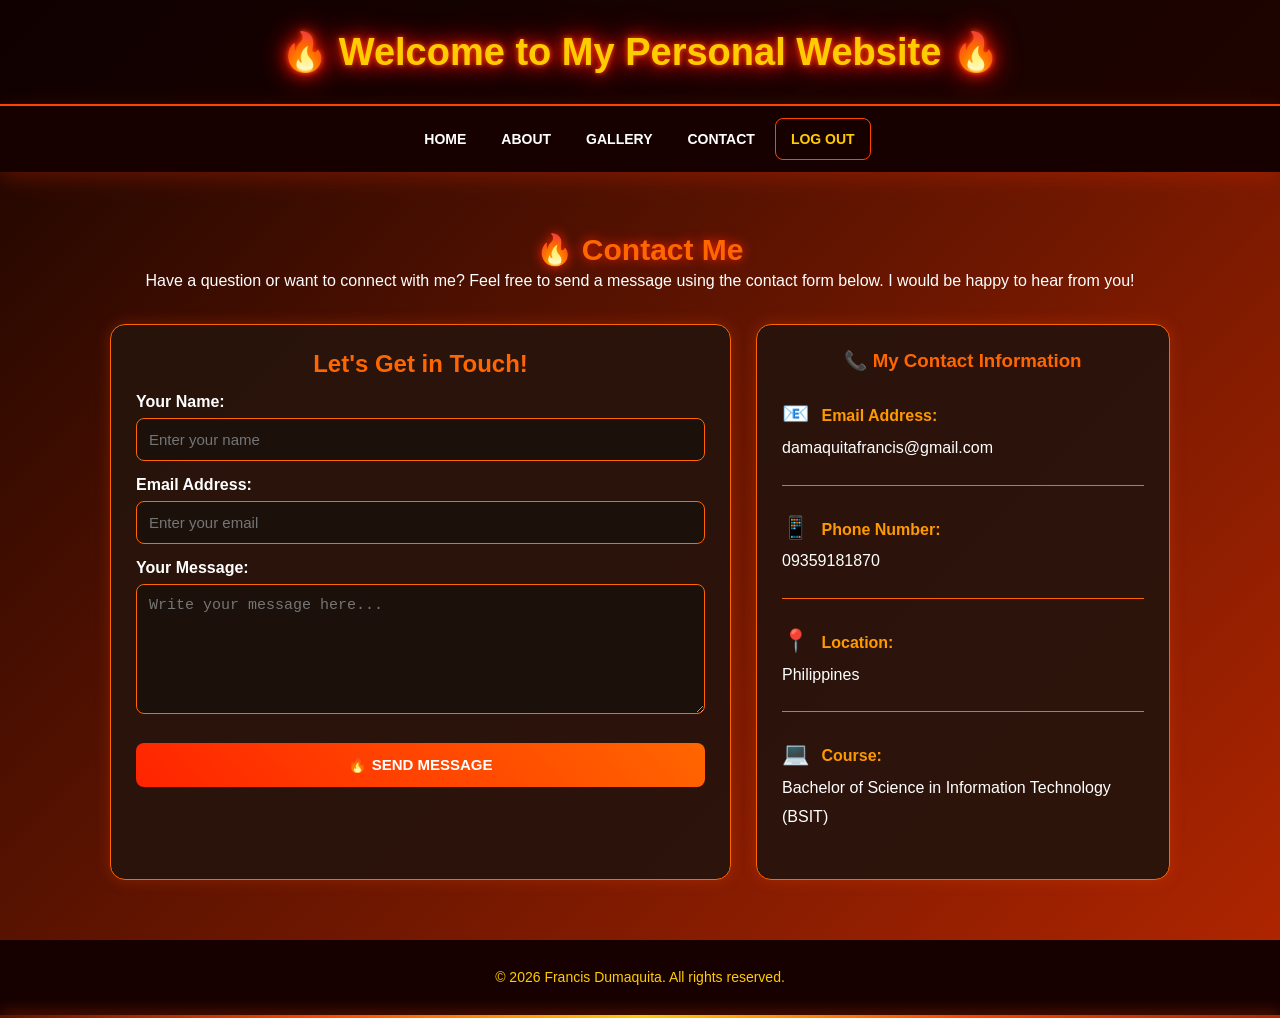
<file: contact.html>
<!DOCTYPE html>
<html lang="en">
<head>
    <meta charset="UTF-8">
    <meta name="viewport" content="width=device-width, initial-scale=1.0">

    <title>Contact Me | Francis Dumaquita</title>

    <link rel="stylesheet" href="style.css">

    <style>
        #contact-page {
            max-width: 1100px;
            margin: 40px auto;
            padding: 20px;
        }

        .contact-intro {
            text-align: center;
            margin-bottom: 30px;
        }

        .contact-intro h2 {
            color: #ff6600;
            font-size: 30px;
            text-shadow: 0 0 12px #ff2400;
        }

        .contact-intro p {
            line-height: 1.7;
        }

        .contact-content {
            display: grid;
            grid-template-columns: 1.5fr 1fr;
            gap: 25px;
        }

        .contact-form,
        .contact-details {
            background: rgba(40, 20, 12, 0.95);
            border: 1px solid #ff6600;
            border-radius: 15px;
            padding: 25px;
            box-shadow: 0 0 15px rgba(255, 80, 0, 0.25);
            transition: 0.3s;
        }

        .contact-form:hover,
        .contact-details:hover {
            box-shadow: 0 0 22px rgba(255, 102, 0, 0.5);
        }

        .contact-form h2,
        .contact-details h3 {
            color: #ff6600;
            text-align: center;
            margin-top: 0;
        }

        .contact-form label {
            display: block;
            margin: 15px 0 7px;
            font-weight: bold;
        }

        .contact-form input,
        .contact-form textarea {
            width: 100%;
            box-sizing: border-box;
            padding: 12px;
            border: 1px solid #ff6600;
            border-radius: 8px;
            background: #1c100b;
            color: white;
            outline: none;
            font-size: 15px;
        }

        .contact-form input:focus,
        .contact-form textarea:focus {
            border-color: #ffcc00;
            box-shadow: 0 0 10px #ff6600;
        }

        .contact-form textarea {
            min-height: 130px;
            resize: vertical;
        }

        .contact-form button {
            width: 100%;
            margin-top: 20px;
            padding: 13px;
            border: none;
            border-radius: 8px;
            background: linear-gradient(45deg, #ff2400, #ff6600);
            color: white;
            font-size: 15px;
            font-weight: bold;
            cursor: pointer;
            transition: 0.3s;
        }

        .contact-form button:hover {
            background: linear-gradient(45deg, #ff6600, #ffcc00);
            box-shadow: 0 0 15px #ff6600;
            transform: translateY(-3px);
        }

        .error {
            display: block;
            color: #ff7777;
            font-size: 13px;
            margin-top: 5px;
        }

        .contact-details p {
            line-height: 1.8;
            margin: 22px 0;
            overflow-wrap: anywhere;
        }

        .contact-details strong {
            color: #ff9900;
        }

        .contact-details hr {
            border: none;
            border-top: 1px solid #ff6600;
            margin: 15px 0;
        }

        .contact-icon {
            font-size: 22px;
            margin-right: 8px;
        }

        .success-message {
            display: none;
            background: #183d20;
            color: #a5ffb0;
            border: 1px solid #48c774;
            border-radius: 8px;
            padding: 12px;
            margin-top: 15px;
            text-align: center;
        }

        @media (max-width: 700px) {
            #contact-page {
                padding: 15px;
            }

            .contact-content {
                grid-template-columns: 1fr;
            }

            .contact-intro h2 {
                font-size: 25px;
            }

            .contact-form,
            .contact-details {
                padding: 18px;
            }
        }
    </style>
</head>

<body>

<header>
    <h1>🔥 Welcome to My Personal Website 🔥</h1>
</header>

<nav>
    <ul>
        <li><a href="index.html">HOME</a></li>

        <li class="dropdown">
            <a href="#" class="dropbtn">ABOUT</a>
            <div class="dropdown-content">
                <a href="skills.html">Skills I'm Developing</a>
                <a href="goals.html">My Goals as a Student</a>
                <a href="funfacts.html">Fun Facts About Me</a>
            </div>
        </li>

        <li><a href="gallery.html">GALLERY</a></li>
        <li><a href="contact.html">CONTACT</a></li>

        <li>
            <a href="javascript:void(0);" class="logout-button"
               onclick="confirmLogout()">LOG OUT</a>
        </li>
    </ul>
</nav>

<main id="contact-page">

    <div class="contact-intro">
        <h2>🔥 Contact Me</h2>

        <p>
            Have a question or want to connect with me?
            Feel free to send a message using the contact form below.
            I would be happy to hear from you!
        </p>
    </div>

    <div class="contact-content">

        <!-- CONTACT FORM -->
        <form id="contactForm" class="contact-form">

            <h2>Let's Get in Touch!</h2>

            <label for="name">Your Name:</label>
            <input
                type="text"
                id="name"
                name="name"
                placeholder="Enter your name"
            >
            <span class="error" id="nameError"></span>

            <label for="email">Email Address:</label>
            <input
                type="email"
                id="email"
                name="email"
                placeholder="Enter your email"
            >
            <span class="error" id="emailError"></span>

            <label for="message">Your Message:</label>
            <textarea
                id="message"
                name="message"
                placeholder="Write your message here..."
            ></textarea>
            <span class="error" id="messageError"></span>

            <button type="submit">🔥 SEND MESSAGE</button>

            <div id="successMessage" class="success-message">
                Your message was submitted successfully!
            </div>

        </form>

        <!-- CONTACT DETAILS -->
        <div class="contact-details">

            <h3>📞 My Contact Information</h3>

            <p>
                <span class="contact-icon">📧</span>
                <strong>Email Address:</strong><br>
                damaquitafrancis@gmail.com
            </p>

            <hr>

            <p>
                <span class="contact-icon">📱</span>
                <strong>Phone Number:</strong><br>
                09359181870
            </p>

            <hr>

            <p>
                <span class="contact-icon">📍</span>
                <strong>Location:</strong><br>
                Philippines
            </p>

            <hr>

            <p>
                <span class="contact-icon">💻</span>
                <strong>Course:</strong><br>
                Bachelor of Science in Information Technology (BSIT)
            </p>

        </div>

    </div>

</main>

<footer>
    <p>&copy; 2026 Francis Dumaquita. All rights reserved.</p>
</footer>

<div class="footer-divider"></div>

<script>
    // CONTACT FORM VALIDATION
    const form = document.getElementById("contactForm");

    form.addEventListener("submit", function(event) {
        event.preventDefault();

        const name = document.getElementById("name").value.trim();
        const email = document.getElementById("email").value.trim();
        const message = document.getElementById("message").value.trim();

        const nameError = document.getElementById("nameError");
        const emailError = document.getElementById("emailError");
        const messageError = document.getElementById("messageError");
        const successMessage = document.getElementById("successMessage");

        // Clear previous messages
        nameError.textContent = "";
        emailError.textContent = "";
        messageError.textContent = "";
        successMessage.style.display = "none";

        let isValid = true;

        // Validate name
        if (name === "") {
            nameError.textContent = "Please enter your name.";
            isValid = false;
        }

        // Validate email
        const emailPattern = /^[^\s@]+@[^\s@]+\.[^\s@]+$/;

        if (email === "") {
            emailError.textContent = "Please enter your email.";
            isValid = false;
        } else if (!emailPattern.test(email)) {
            emailError.textContent = "Please enter a valid email address.";
            isValid = false;
        }

        // Validate message
        if (message === "") {
            messageError.textContent = "Please enter your message.";
            isValid = false;
        }

        // Show success message
        if (isValid) {
            successMessage.style.display = "block";
            form.reset();
        }
    });

    // LOGOUT FUNCTION
    function confirmLogout() {
        const answer = confirm("Are you sure you want to log out?");

        if (answer) {
            localStorage.removeItem("isLoggedIn");
            window.location.href = "login.html";
        }
    }
</script>

</body>
</html>
</file>
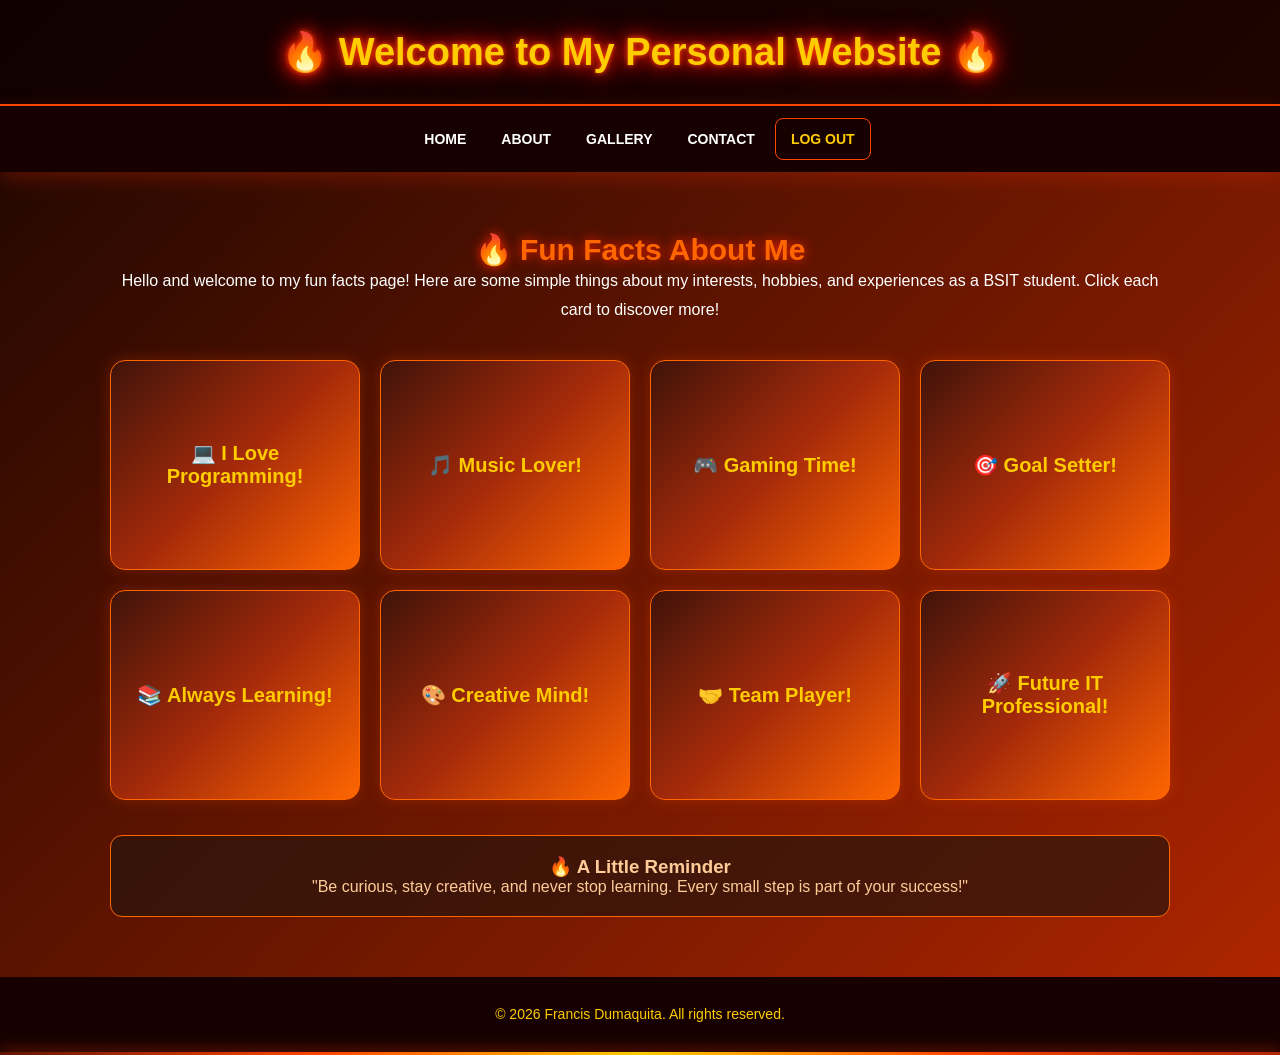
<file: funfacts.html>
<!DOCTYPE html>
<html lang="en">
<head>
    <meta charset="UTF-8">
    <meta name="viewport" content="width=device-width, initial-scale=1.0">
    <title>Fun Facts About Me</title>
    <link rel="stylesheet" href="style.css">

    <style>
        #funfacts-page {
            max-width: 1100px;
            margin: 40px auto;
            padding: 20px;
        }

        .funfacts-intro {
            text-align: center;
            margin-bottom: 35px;
        }

        .funfacts-intro h2 {
            color: #ff6600;
            font-size: 30px;
            text-shadow: 0 0 12px #ff2400;
        }

        .funfacts-intro p {
            line-height: 1.8;
        }

        .funfact-container {
            display: grid;
            grid-template-columns: repeat(4, 1fr);
            gap: 20px;
        }

        .funfact-card {
            height: 210px;
            perspective: 1000px;
            cursor: pointer;
        }

        .funfact-inner {
            position: relative;
            width: 100%;
            height: 100%;
            transition: transform 0.7s;
            transform-style: preserve-3d;
        }

        .funfact-card:hover .funfact-inner,
        .funfact-card.flipped .funfact-inner {
            transform: rotateY(180deg);
        }

        .funfact-front,
        .funfact-back {
            position: absolute;
            width: 100%;
            height: 100%;
            box-sizing: border-box;
            display: flex;
            align-items: center;
            justify-content: center;
            padding: 18px;
            border: 1px solid #ff6600;
            border-radius: 15px;
            text-align: center;
            backface-visibility: hidden;
            -webkit-backface-visibility: hidden;
            box-shadow: 0 0 15px rgba(255, 80, 0, 0.25);
        }

        .funfact-front {
            background: linear-gradient(135deg, #401309, #a52a0a, #ff6600);
            color: white;
            font-size: 20px;
            font-weight: bold;
        }

        .funfact-back {
            background: #24130e;
            color: #ffcc99;
            transform: rotateY(180deg);
            font-size: 15px;
            line-height: 1.6;
        }

        .funfact-card:hover .funfact-front,
        .funfact-card.flipped .funfact-front {
            box-shadow: 0 0 20px #ff6600;
        }

        .funfact-note {
            text-align: center;
            margin-top: 35px;
            padding: 20px;
            border: 1px solid #ff6600;
            border-radius: 12px;
            background: rgba(40, 20, 12, 0.7);
            color: #ffcc99;
        }

        @media (max-width: 850px) {
            .funfact-container {
                grid-template-columns: repeat(2, 1fr);
            }
        }

        @media (max-width: 500px) {
            #funfacts-page {
                padding: 15px;
            }

            .funfacts-intro h2 {
                font-size: 24px;
            }

            .funfact-container {
                grid-template-columns: 1fr;
            }

            .funfact-card {
                height: 180px;
            }
        }
    </style>
</head>

<body>

<header>
    <h1>🔥 Welcome to My Personal Website 🔥</h1>
</header>

<nav>
    <ul>
        <li><a href="index.html">HOME</a></li>

        <li class="dropdown">
            <a href="#" class="dropbtn">ABOUT</a>
            <div class="dropdown-content">
                <a href="skills.html">Skills I'm Developing</a>
                <a href="goals.html">My Goals as a Student</a>
                <a href="funfacts.html">Fun Facts About Me</a>
            </div>
        </li>

        <li><a href="gallery.html">GALLERY</a></li>
        <li><a href="contact.html">CONTACT</a></li>

        <li>
            <a href="javascript:void(0);" class="logout-button"
               onclick="confirmLogout()">LOG OUT</a>
        </li>
    </ul>
</nav>

<main id="funfacts-page">

    <div class="funfacts-intro">
        <h2>🔥 Fun Facts About Me</h2>

        <p>
            Hello and welcome to my fun facts page!
            Here are some simple things about my interests,
            hobbies, and experiences as a BSIT student.
            Click each card to discover more!
        </p>
    </div>

    <div class="funfact-container">

        <!-- FACT 1 -->
        <div class="funfact-card" onclick="flipCard(this)">
            <div class="funfact-inner">
                <div class="funfact-front">
                    <p>💻 I Love Programming!</p>
                </div>
                <div class="funfact-back">
                    <p>I enjoy learning how to create websites and simple programs using code.</p>
                </div>
            </div>
        </div>

        <!-- FACT 2 -->
        <div class="funfact-card" onclick="flipCard(this)">
            <div class="funfact-inner">
                <div class="funfact-front">
                    <p>🎵 Music Lover!</p>
                </div>
                <div class="funfact-back">
                    <p>I enjoy listening to music during my free time and while studying.</p>
                </div>
            </div>
        </div>

        <!-- FACT 3 -->
        <div class="funfact-card" onclick="flipCard(this)">
            <div class="funfact-inner">
                <div class="funfact-front">
                    <p>🎮 Gaming Time!</p>
                </div>
                <div class="funfact-back">
                    <p>I enjoy playing games for entertainment and relaxation.</p>
                </div>
            </div>
        </div>

        <!-- FACT 4 -->
        <div class="funfact-card" onclick="flipCard(this)">
            <div class="funfact-inner">
                <div class="funfact-front">
                    <p>🎯 Goal Setter!</p>
                </div>
                <div class="funfact-back">
                    <p>I always try to set goals and work hard to achieve my dreams.</p>
                </div>
            </div>
        </div>

        <!-- FACT 5 -->
        <div class="funfact-card" onclick="flipCard(this)">
            <div class="funfact-inner">
                <div class="funfact-front">
                    <p>📚 Always Learning!</p>
                </div>
                <div class="funfact-back">
                    <p>I believe that learning new things can help me improve every day.</p>
                </div>
            </div>
        </div>

        <!-- FACT 6 -->
        <div class="funfact-card" onclick="flipCard(this)">
            <div class="funfact-inner">
                <div class="funfact-front">
                    <p>🎨 Creative Mind!</p>
                </div>
                <div class="funfact-back">
                    <p>I enjoy exploring creative ideas and designing simple website layouts.</p>
                </div>
            </div>
        </div>

        <!-- FACT 7 -->
        <div class="funfact-card" onclick="flipCard(this)">
            <div class="funfact-inner">
                <div class="funfact-front">
                    <p>🤝 Team Player!</p>
                </div>
                <div class="funfact-back">
                    <p>I enjoy working with classmates and sharing ideas during group activities.</p>
                </div>
            </div>
        </div>

        <!-- FACT 8 -->
        <div class="funfact-card" onclick="flipCard(this)">
            <div class="funfact-inner">
                <div class="funfact-front">
                    <p>🚀 Future IT Professional!</p>
                </div>
                <div class="funfact-back">
                    <p>My dream is to become a successful professional in the field of Information Technology.</p>
                </div>
            </div>
        </div>

    </div>

    <div class="funfact-note">
        <h3>🔥 A Little Reminder</h3>
        <p>
            "Be curious, stay creative, and never stop learning.
            Every small step is part of your success!"
        </p>
    </div>

</main>

<footer>
    <p>&copy; 2026 Francis Dumaquita. All rights reserved.</p>
</footer>

<div class="footer-divider"></div>

<script>
    // FLIP FUN FACT CARDS
    function flipCard(card) {
        card.classList.toggle("flipped");
    }

    // LOGOUT FUNCTION
    function confirmLogout() {
        const answer = confirm("Are you sure you want to log out?");

        if (answer) {
            localStorage.removeItem("isLoggedIn");
            window.location.href = "login.html";
        }
    }
</script>

</body>
</html>
</file>
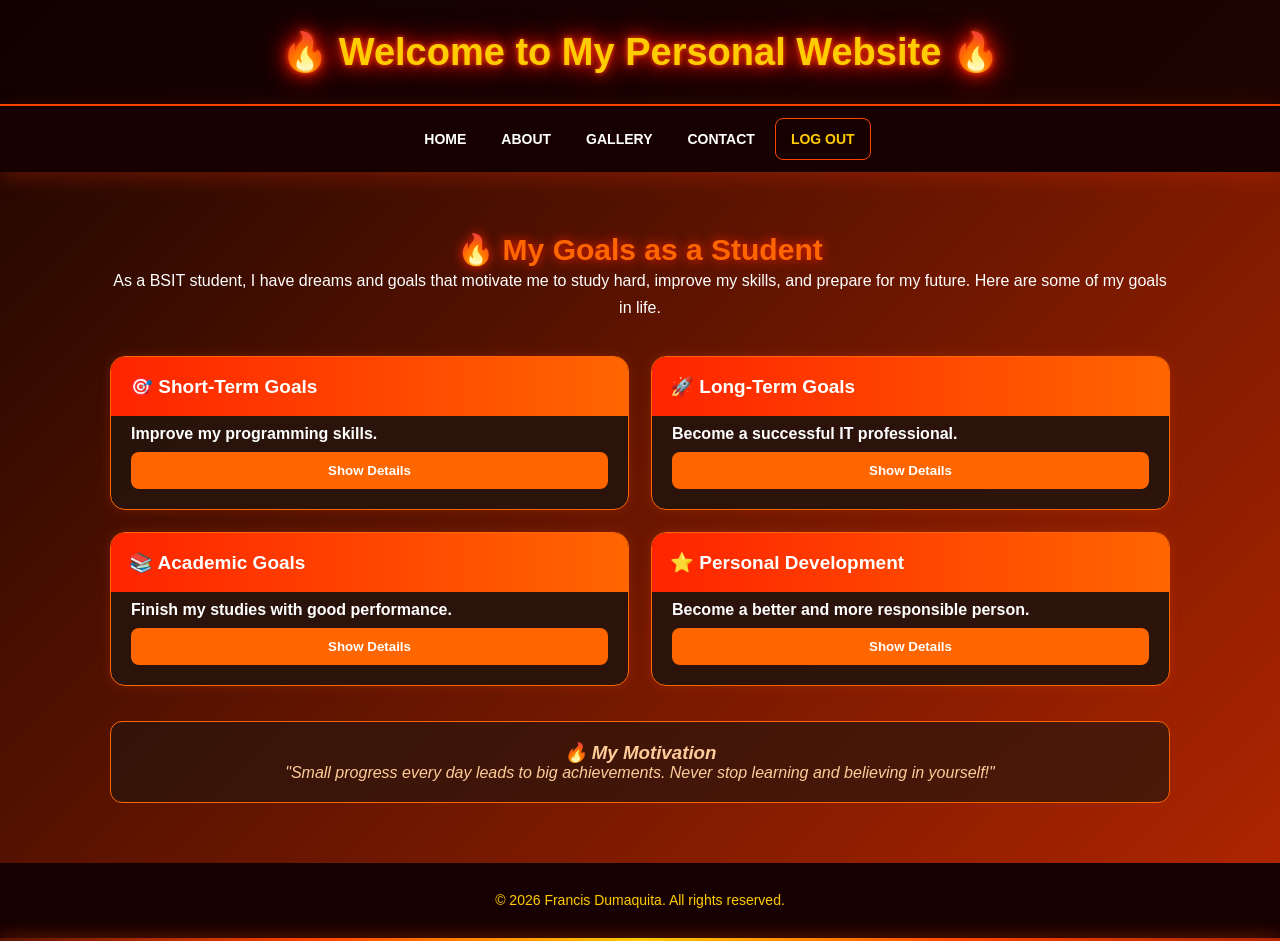
<file: goals.html>
<!DOCTYPE html>
<html lang="en">
<head>
    <meta charset="UTF-8">
    <meta name="viewport" content="width=device-width, initial-scale=1.0">
    <title>My Goals - Fire Theme</title>
    <link rel="stylesheet" href="style.css">

    <style>
        #goals-page {
            max-width: 1100px;
            margin: 40px auto;
            padding: 20px;
        }

        .goals-intro {
            text-align: center;
            margin-bottom: 35px;
        }

        .goals-intro h2 {
            color: #ff6600;
            font-size: 30px;
            text-shadow: 0 0 12px #ff2400;
        }

        .goals-intro p {
            line-height: 1.7;
        }

        .goal-grid {
            display: grid;
            grid-template-columns: repeat(2, 1fr);
            gap: 22px;
        }

        .goal-card {
            background: rgba(40, 20, 12, 0.95);
            border: 1px solid #ff6600;
            border-radius: 15px;
            overflow: hidden;
            box-shadow: 0 0 12px rgba(255, 80, 0, 0.2);
            transition: 0.3s;
        }

        .goal-card:hover {
            transform: translateY(-6px);
            box-shadow: 0 0 22px rgba(255, 102, 0, 0.6);
        }

        .goal-header {
            padding: 18px;
            background: linear-gradient(90deg, #ff2400, #ff6600);
            color: white;
            font-size: 19px;
            font-weight: bold;
        }

        .goal-card > p {
            padding: 5px 20px;
            line-height: 1.6;
        }

        .goal-details {
            display: none;
            padding: 0 20px 20px;
            color: #ffcc99;
            line-height: 1.7;
            animation: fadeIn 0.5s ease;
        }

        .goal-details.active {
            display: block;
        }

        .goal-button {
            display: block;
            width: calc(100% - 40px);
            margin: 0 20px 20px;
            padding: 11px;
            border: none;
            border-radius: 8px;
            background: #ff6600;
            color: white;
            font-weight: bold;
            cursor: pointer;
            transition: 0.3s;
        }

        .goal-button:hover {
            background: #ff2400;
            box-shadow: 0 0 12px #ff6600;
        }

        .goal-quote {
            text-align: center;
            margin-top: 35px;
            padding: 20px;
            border: 1px solid #ff6600;
            border-radius: 12px;
            color: #ffcc99;
            font-style: italic;
            background: rgba(40, 20, 12, 0.7);
        }

        @keyframes fadeIn {
            from {
                opacity: 0;
                transform: translateY(10px);
            }
            to {
                opacity: 1;
                transform: translateY(0);
            }
        }

        @media (max-width: 650px) {
            #goals-page {
                padding: 15px;
            }

            .goal-grid {
                grid-template-columns: 1fr;
            }

            .goals-intro h2 {
                font-size: 24px;
            }
        }
    </style>
</head>

<body>

<header>
    <h1>🔥 Welcome to My Personal Website 🔥</h1>
</header>

<nav>
    <ul>
        <li><a href="index.html">HOME</a></li>

        <li class="dropdown">
            <a href="#" class="dropbtn">ABOUT</a>
            <div class="dropdown-content">
                <a href="skills.html">Skills I'm Developing</a>
                <a href="goals.html">My Goals as a Student</a>
                <a href="funfacts.html">Fun Facts About Me</a>
            </div>
        </li>

        <li><a href="gallery.html">GALLERY</a></li>
        <li><a href="contact.html">CONTACT</a></li>
        <li>
            <a href="javascript:void(0);" class="logout-button"
               onclick="confirmLogout()">LOG OUT</a>
        </li>
    </ul>
</nav>

<main id="goals-page">

    <div class="goals-intro">
        <h2>🔥 My Goals as a Student</h2>
        <p>
            As a BSIT student, I have dreams and goals that motivate
            me to study hard, improve my skills, and prepare for my future.
            Here are some of my goals in life.
        </p>
    </div>

    <div class="goal-grid">

        <!-- SHORT TERM -->
        <div class="goal-card">
            <div class="goal-header">🎯 Short-Term Goals</div>
            <p><strong>Improve my programming skills.</strong></p>
            <div class="goal-details" id="goal1-details">
                I want to understand programming languages, practice
                coding, and complete my school activities successfully.
            </div>
            <button class="goal-button" onclick="toggleGoalDetails(1)">
                Show Details
            </button>
        </div>

        <!-- LONG TERM -->
        <div class="goal-card">
            <div class="goal-header">🚀 Long-Term Goals</div>
            <p><strong>Become a successful IT professional.</strong></p>
            <div class="goal-details" id="goal2-details">
                I want to finish my studies, graduate from college,
                and build a successful career in the field of Information Technology.
            </div>
            <button class="goal-button" onclick="toggleGoalDetails(2)">
                Show Details
            </button>
        </div>

        <!-- ACADEMIC -->
        <div class="goal-card">
            <div class="goal-header">📚 Academic Goals</div>
            <p><strong>Finish my studies with good performance.</strong></p>
            <div class="goal-details" id="goal3-details">
                I will attend my classes, complete my assignments,
                participate in activities, and learn something new every day.
            </div>
            <button class="goal-button" onclick="toggleGoalDetails(3)">
                Show Details
            </button>
        </div>

        <!-- PERSONAL -->
        <div class="goal-card">
            <div class="goal-header">⭐ Personal Development</div>
            <p><strong>Become a better and more responsible person.</strong></p>
            <div class="goal-details" id="goal4-details">
                I want to improve my confidence, communication,
                time management, and ability to work with other people.
            </div>
            <button class="goal-button" onclick="toggleGoalDetails(4)">
                Show Details
            </button>
        </div>

    </div>

    <div class="goal-quote">
        <h3>🔥 My Motivation</h3>
        <p>
            "Small progress every day leads to big achievements.
            Never stop learning and believing in yourself!"
        </p>
    </div>

</main>

<footer>
    <p>&copy; 2026 Francis Dumaquita. All rights reserved.</p>
</footer>

<div class="footer-divider"></div>

<script>
    // SHOW AND HIDE GOAL DETAILS
    function toggleGoalDetails(number) {
        const details = document.getElementById(
            "goal" + number + "-details"
        );

        const button = details.nextElementSibling;

        details.classList.toggle("active");

        if (details.classList.contains("active")) {
            button.textContent = "Hide Details";
        } else {
            button.textContent = "Show Details";
        }
    }

    // LOGOUT FUNCTION
    function confirmLogout() {
        const answer = confirm("Are you sure you want to log out?");

        if (answer) {
            localStorage.removeItem("isLoggedIn");
            window.location.href = "login.html";
        }
    }
</script>

</body>
</html>
</file>
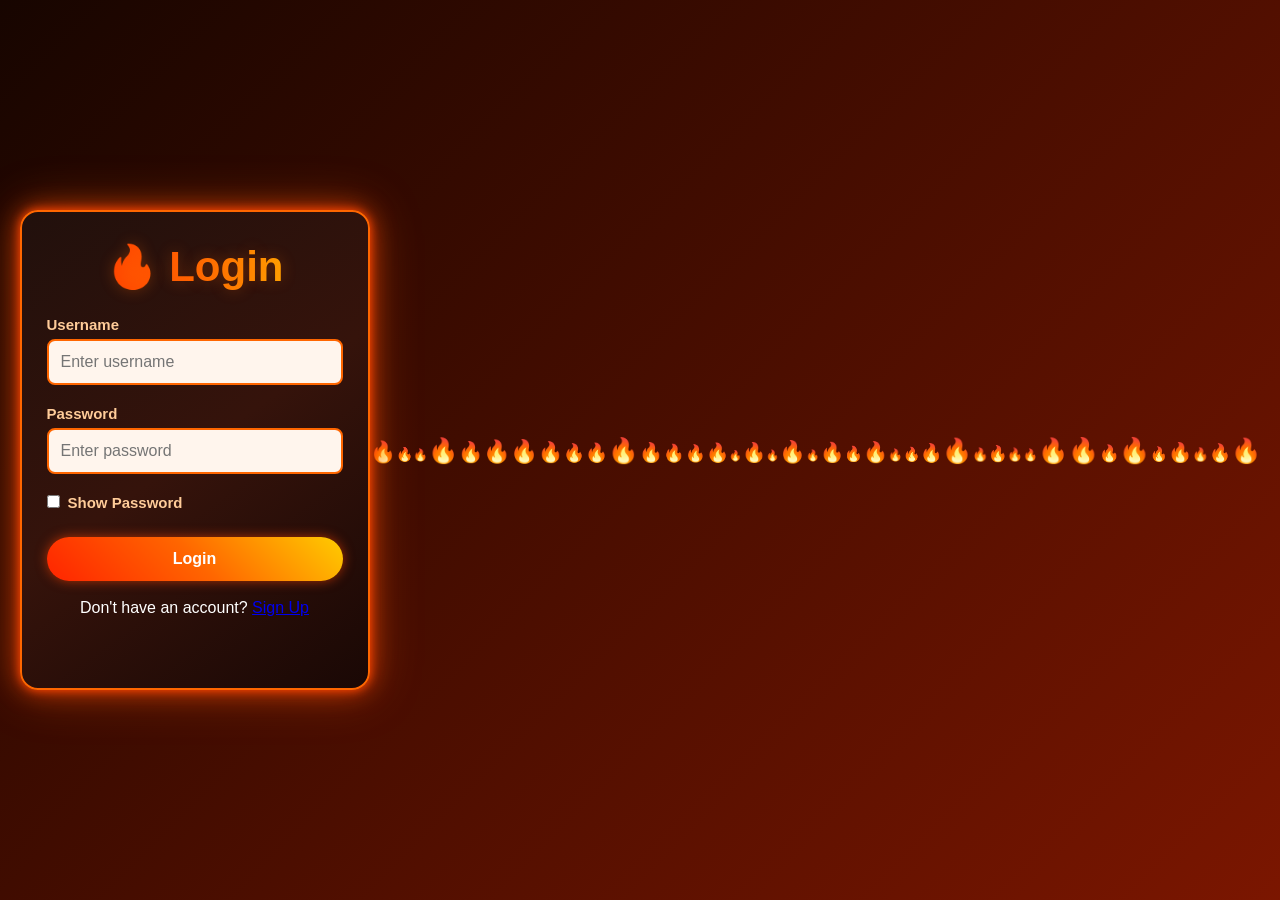
<file: Login.html>
<!DOCTYPE html>
<html lang="en">
<head>
    <meta charset="UTF-8">
    <meta name="viewport" content="width=device-width, initial-scale=1.0">

    <title>Fire Login System</title>

    <!-- CSS CONNECTION -->
    <link rel="stylesheet" href="Login_style.css">

    <!-- JAVASCRIPT CONNECTION -->
    <script src="script.js" defer></script>
</head>

<body>

<div class="form-container">

    <h2 id="formTitle">🔥 Login</h2>

    <form id="authForm">

        <label for="username">Username</label>
        <input type="text" id="username"
               placeholder="Enter username" required>

        <label for="password">Password</label>
        <input type="password" id="password"
               placeholder="Enter password" required>

        <div class="show-password" id="showPasswordContainer">
            <input type="checkbox" id="showPassword"
                   onclick="togglePasswordVisibility()">
            <label for="showPassword">Show Password</label>
        </div>

        <label for="confirmPassword"
               id="confirmPasswordLabel" style="display:none;">
            Confirm Password
        </label>

        <input type="password" id="confirmPassword"
               placeholder="Confirm password"
               style="display:none;">

        <p id="passwordMatchMessage"
           style="font-size:14px; display:none;"></p>

        <button type="submit" id="submitButton">
            Login
        </button>

        <p id="errorMessage"></p>

        <p id="toggleText">
            Don't have an account?
            <a href="#" onclick="toggleForm(); return false;">
                Sign Up
            </a>
        </p>

    </form>

</div>

</body>
</html>
</file>
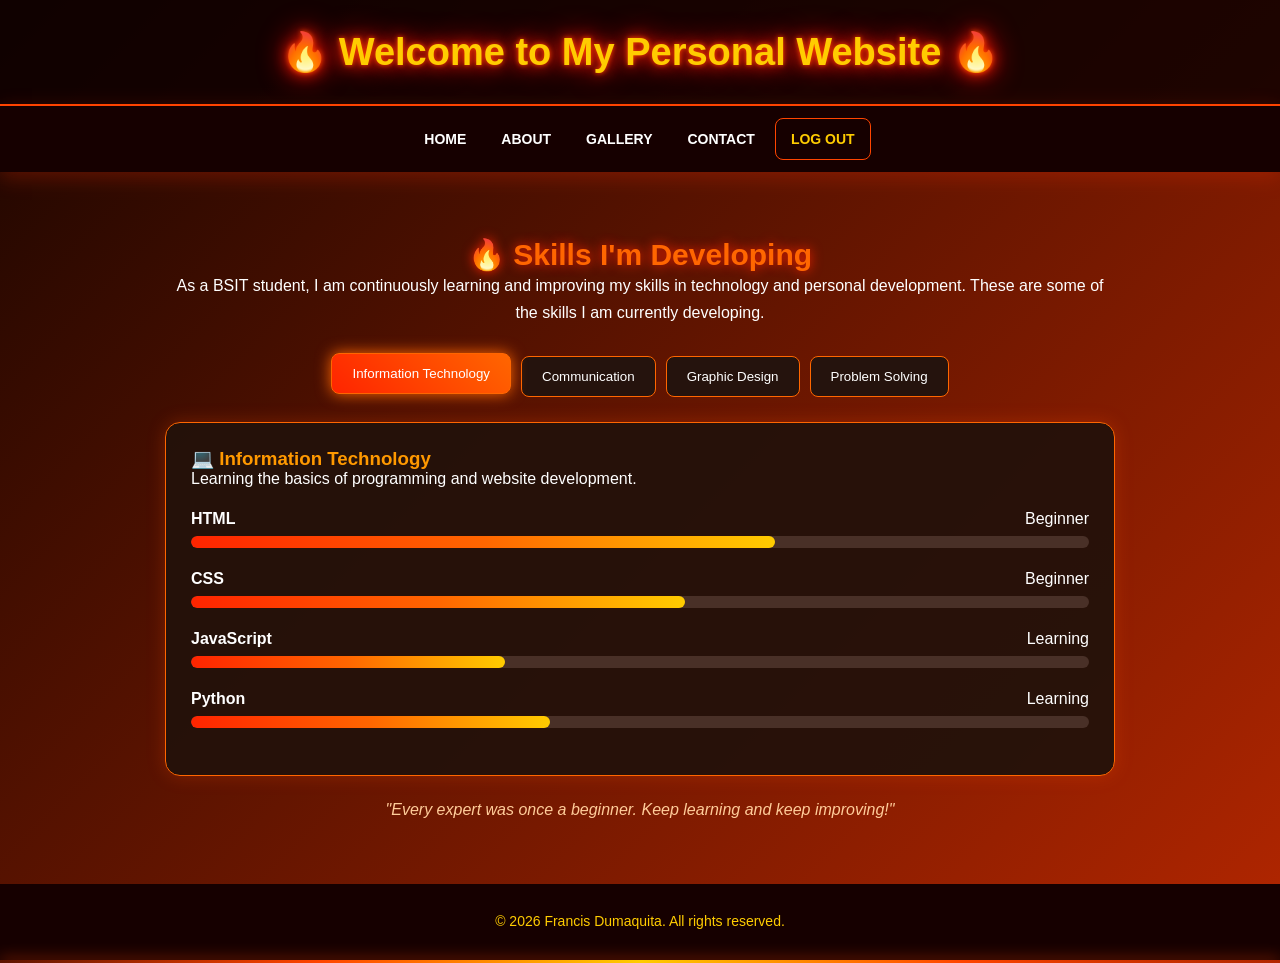
<file: skills.html>
<!DOCTYPE html>
<html lang="en">
<head>
    <meta charset="UTF-8">
    <meta name="viewport" content="width=device-width, initial-scale=1.0">
    <title>My Skills - Fire Theme</title>
    <link rel="stylesheet" href="style.css">

    <style>
        #skills-page {
            max-width: 1000px;
            margin: 40px auto;
            padding: 25px;
        }

        .skills-intro {
            text-align: center;
            margin-bottom: 30px;
        }

        .skills-intro h2 {
            color: #ff6600;
            text-shadow: 0 0 12px #ff2400;
            font-size: 30px;
        }

        .skills-intro p {
            line-height: 1.7;
        }

        .tab {
            display: flex;
            flex-wrap: wrap;
            justify-content: center;
            gap: 10px;
            margin-bottom: 25px;
        }

        .tablinks {
            width: auto;
            padding: 12px 20px;
            border: 1px solid #ff6600;
            border-radius: 8px;
            background: #25130d;
            color: white;
            cursor: pointer;
            transition: 0.3s;
        }

        .tablinks:hover,
        .tablinks.active {
            background: linear-gradient(45deg, #ff2400, #ff6600);
            box-shadow: 0 0 15px #ff6600;
            transform: translateY(-3px);
        }

        .tabcontent {
            display: none;
            background: rgba(35, 17, 10, 0.95);
            border: 1px solid #ff6600;
            border-radius: 15px;
            padding: 25px;
            box-shadow: 0 0 18px rgba(255, 80, 0, 0.25);
            animation: fadeIn 0.5s ease;
        }

        .tabcontent h3 {
            color: #ff9900;
            margin-top: 0;
        }

        .skill {
            margin: 22px 0;
        }

        .skill-info {
            display: flex;
            justify-content: space-between;
            margin-bottom: 8px;
        }

        .skill-info span:first-child {
            font-weight: bold;
        }

        .skill-bar {
            height: 12px;
            background: #493027;
            border-radius: 20px;
            overflow: hidden;
        }

        .skill-level {
            height: 100%;
            width: 0;
            background: linear-gradient(90deg, #ff2400, #ff6600, #ffcc00);
            border-radius: 20px;
            animation: fillBar 1.5s ease forwards;
        }

        @keyframes fillBar {
            to { width: var(--level); }
        }

        @keyframes fadeIn {
            from {
                opacity: 0;
                transform: translateY(15px);
            }
            to {
                opacity: 1;
                transform: translateY(0);
            }
        }

        .skills-note {
            text-align: center;
            margin-top: 25px;
            color: #ffcc99;
            font-style: italic;
        }

        @media (max-width: 600px) {
            #skills-page {
                padding: 15px;
                margin: 25px auto;
            }

            .skills-intro h2 {
                font-size: 24px;
            }

            .tab {
                flex-direction: column;
            }

            .tablinks {
                width: 100%;
            }

            .tabcontent {
                padding: 18px;
            }
        }
    </style>
</head>

<body>

<header>
    <h1>🔥 Welcome to My Personal Website 🔥</h1>
</header>

<nav>
    <ul>
        <li><a href="index.html">HOME</a></li>

        <li class="dropdown">
            <a href="#" class="dropbtn">ABOUT</a>
            <div class="dropdown-content">
                <a href="skills.html">Skills I'm Developing</a>
                <a href="goals.html">My Goals as a Student</a>
                <a href="funfacts.html">Fun Facts About Me</a>
            </div>
        </li>

        <li><a href="gallery.html">GALLERY</a></li>
        <li><a href="contact.html">CONTACT</a></li>
        <li>
            <a href="javascript:void(0);" class="logout-button"
               onclick="confirmLogout()">LOG OUT</a>
        </li>
    </ul>
</nav>

<main id="skills-page">

    <div class="skills-intro">
        <h2>🔥 Skills I'm Developing</h2>
        <p>
            As a BSIT student, I am continuously learning and improving
            my skills in technology and personal development.
            These are some of the skills I am currently developing.
        </p>
    </div>

    <section id="skills">

        <div class="tab">
            <button class="tablinks active" onclick="openTab(event, 'IT')">
                Information Technology
            </button>

            <button class="tablinks" onclick="openTab(event, 'Communication')">
                Communication
            </button>

            <button class="tablinks" onclick="openTab(event, 'Design')">
                Graphic Design
            </button>

            <button class="tablinks" onclick="openTab(event, 'ProblemSolving')">
                Problem Solving
            </button>
        </div>

        <!-- INFORMATION TECHNOLOGY -->
        <div id="IT" class="tabcontent" style="display:block;">
            <h3>💻 Information Technology</h3>
            <p>Learning the basics of programming and website development.</p>

            <div class="skill">
                <div class="skill-info">
                    <span>HTML</span>
                    <span>Beginner</span>
                </div>
                <div class="skill-bar">
                    <div class="skill-level" style="--level:65%;"></div>
                </div>
            </div>

            <div class="skill">
                <div class="skill-info">
                    <span>CSS</span>
                    <span>Beginner</span>
                </div>
                <div class="skill-bar">
                    <div class="skill-level" style="--level:55%;"></div>
                </div>
            </div>

            <div class="skill">
                <div class="skill-info">
                    <span>JavaScript</span>
                    <span>Learning</span>
                </div>
                <div class="skill-bar">
                    <div class="skill-level" style="--level:35%;"></div>
                </div>
            </div>

            <div class="skill">
                <div class="skill-info">
                    <span>Python</span>
                    <span>Learning</span>
                </div>
                <div class="skill-bar">
                    <div class="skill-level" style="--level:40%;"></div>
                </div>
            </div>
        </div>

        <!-- COMMUNICATION -->
        <div id="Communication" class="tabcontent">
            <h3>🗣️ Communication Skills</h3>
            <ul>
                <li>Expressing ideas clearly.</li>
                <li>Listening and understanding others.</li>
                <li>Working with classmates during group activities.</li>
                <li>Improving confidence when speaking.</li>
            </ul>
        </div>

        <!-- GRAPHIC DESIGN -->
        <div id="Design" class="tabcontent">
            <h3>🎨 Graphic Design</h3>
            <ul>
                <li>Learning basic graphic design.</li>
                <li>Creating simple designs using Canva.</li>
                <li>Choosing suitable colors and layouts.</li>
                <li>Improving creativity and visual presentation.</li>
            </ul>
        </div>

        <!-- PROBLEM SOLVING -->
        <div id="ProblemSolving" class="tabcontent">
            <h3>🧠 Problem Solving</h3>
            <ul>
                <li>Finding solutions to simple problems.</li>
                <li>Learning how to fix coding errors.</li>
                <li>Thinking logically before making decisions.</li>
                <li>Practicing through school activities and projects.</li>
            </ul>
        </div>

    </section>

    <p class="skills-note">
        "Every expert was once a beginner. Keep learning and keep improving!"
    </p>

</main>

<footer>
    <p>&copy; 2026 Francis Dumaquita. All rights reserved.</p>
</footer>

<div class="footer-divider"></div>

<script>
    // SWITCH SKILLS TABS
    function openTab(evt, tabName) {
        const tabcontents = document.getElementsByClassName("tabcontent");

        for (let i = 0; i < tabcontents.length; i++) {
            tabcontents[i].style.display = "none";
        }

        const tablinks = document.getElementsByClassName("tablinks");

        for (let i = 0; i < tablinks.length; i++) {
            tablinks[i].classList.remove("active");
        }

        document.getElementById(tabName).style.display = "block";
        evt.currentTarget.classList.add("active");
    }

    // LOGOUT CONFIRMATION
    function confirmLogout() {
        const answer = confirm("Are you sure you want to log out?");

        if (answer) {
            localStorage.removeItem("isLoggedIn");
            window.location.href = "login.html";
        }
    }
</script>

</body>
</html>
</file>
<file: style.css>
/* =========================================
   🔥 FIRE THEME - MOBILE RESPONSIVE
========================================= */

* {
    margin: 0;
    padding: 0;
    box-sizing: border-box;
}

html {
    scroll-behavior: smooth;
}

body {
    font-family: Arial, sans-serif;
    color: #fff;
    overflow-x: hidden;

    background: linear-gradient(
        -45deg,
        #120000,
        #330000,
        #660000,
        #b32600,
        #1a0500
    );

    background-size: 400% 400%;
    animation: fireBackground 12s ease infinite;
}

@keyframes fireBackground {
    0% { background-position: 0% 50%; }
    50% { background-position: 100% 50%; }
    100% { background-position: 0% 50%; }
}

/* =========================================
   HEADER
========================================= */

header {
    padding: 30px 15px;
    text-align: center;

    background: rgba(15, 0, 0, 0.85);

    border-bottom: 2px solid #ff4500;

    box-shadow: 0 5px 25px #ff330055;
}

header h1 {
    color: #ffcc00;
    font-size: clamp(22px, 5vw, 38px);

    text-shadow:
        0 0 5px #ff4500,
        0 0 15px #ff2200,
        0 0 30px #ff0000;

    animation: fireGlow 2s infinite alternate;
}

header p {
    margin-top: 10px;
    color: #ffb347;
    font-size: 15px;
}

@keyframes fireGlow {
    from {
        text-shadow: 0 0 5px #ff4500;
    }

    to {
        text-shadow:
            0 0 10px #ffcc00,
            0 0 25px #ff4500,
            0 0 40px #ff0000;
    }
}

/* =========================================
   NAVIGATION
========================================= */

nav {
    width: 100%;
    position: relative;
    z-index: 100;

    background: #160000;

    box-shadow: 0 5px 20px #ff330044;
}

nav ul {
    display: flex;
    justify-content: center;
    align-items: center;
    flex-wrap: wrap;
    gap: 5px;

    padding: 12px;
    list-style: none;
}

nav ul li a {
    display: block;
    padding: 12px 15px;

    color: #fff;
    text-decoration: none;
    font-weight: bold;
    font-size: 14px;

    border-radius: 8px;
    transition: 0.3s;
}

nav ul li a:hover {
    color: #160000;
    background: linear-gradient(
        45deg,
        #ff4500,
        #ffcc00
    );

    box-shadow: 0 0 15px #ff4500;
    transform: translateY(-3px);
}

/* LOGOUT */

.logout-button {
    color: #ffcc00 !important;
    border: 1px solid #ff4500;
}

/* =========================================
   DROPDOWN
========================================= */

.dropdown {
    position: relative;
}

.dropdown-content {
    display: none;
    position: absolute;
    top: 100%;
    left: 0;

    min-width: 190px;

    background: #210000;
    border: 1px solid #ff4500;
    border-radius: 10px;

    box-shadow: 0 0 20px #ff330066;
    overflow: hidden;
    z-index: 200;
}

.dropdown:hover .dropdown-content {
    display: block;
}

.dropdown-content a {
    padding: 13px;
    font-size: 13px;
    border-radius: 0;
}

/* =========================================
   IMAGE SLIDER
========================================= */

.slider {
    width: 95%;
    max-width: 1100px;

    margin: 30px auto;

    overflow: hidden;
    position: relative;

    border: 3px solid #ff4500;
    border-radius: 18px;

    box-shadow:
        0 0 10px #ff4500,
        0 0 30px #ff220066;
}

.slides {
    display: flex;
    transition: transform 0.7s ease;
}

.slide {
    min-width: 100%;
    position: relative;
}

.slide img {
    width: 100%;
    height: 450px;

    display: block;
    object-fit: cover;
    cursor: pointer;
}

.text-overlay {
    position: absolute;
    bottom: 10%;
    left: 5%;
    right: 5%;

    text-align: center;
}

.text-overlay h1 {
    color: #ffcc00;
    font-size: clamp(20px, 4vw, 36px);

    text-shadow:
        0 0 10px #ff4500,
        0 0 25px #ff0000;
}

.text-overlay p {
    color: white;
    margin-top: 10px;
    font-size: 15px;
    text-shadow: 0 0 10px #ff4500;
}

/* SLIDER BUTTONS */

.slider-btn {
    position: absolute;
    top: 50%;
    transform: translateY(-50%);

    border: 1px solid #ffcc00;
    border-radius: 50%;

    padding: 12px 16px;

    color: #fff;
    background: rgba(100, 0, 0, 0.8);

    cursor: pointer;
    z-index: 5;

    transition: 0.3s;
}

.slider-btn:hover {
    background: #ff4500;
    box-shadow: 0 0 20px #ffcc00;
}

.prev-slide {
    left: 10px;
}

.next-slide {
    right: 10px;
}

/* =========================================
   FUN FACTS
========================================= */

#drop {
    padding: 45px 15px;
    text-align: center;
}

#drop h2 {
    color: #ffcc00;

    text-shadow:
        0 0 10px #ff4500,
        0 0 25px #ff0000;
}

#drop > p {
    max-width: 700px;
    margin: 15px auto;
    line-height: 1.7;
    color: #ffd6b0;
}

.funfact-container {
    display: grid;
    grid-template-columns: repeat(4, 1fr);

    gap: 15px;
    max-width: 1100px;

    margin: 30px auto;
}

.funfact-card {
    min-height: 170px;
    perspective: 1000px;
}

.funfact-inner {
    position: relative;
    width: 100%;
    height: 100%;
    min-height: 170px;

    transition: transform 0.7s;
    transform-style: preserve-3d;
}

.funfact-card:hover .funfact-inner {
    transform: rotateY(180deg);
}

.funfact-front,
.funfact-back {
    position: absolute;
    inset: 0;

    display: flex;
    justify-content: center;
    align-items: center;

    padding: 15px;
    text-align: center;

    border: 1px solid #ff6500;
    border-radius: 15px;

    background: linear-gradient(
        135deg,
        #260000,
        #800000,
        #390000
    );

    box-shadow: 0 0 15px #ff450055;

    backface-visibility: hidden;
}

.funfact-front p {
    color: #ffcc00;
    font-weight: bold;
}

.funfact-back {
    transform: rotateY(180deg);

    background: linear-gradient(
        135deg,
        #b32600,
        #660000,
        #220000
    );
}

/* SEE MORE */

.see-more-container {
    margin-top: 25px;
}

.see-more-button {
    display: inline-block;

    padding: 13px 25px;

    color: #1a0000;
    background: linear-gradient(
        45deg,
        #ff4500,
        #ffcc00
    );

    border-radius: 30px;
    text-decoration: none;
    font-weight: bold;

    box-shadow: 0 0 15px #ff4500;
    transition: 0.3s;
}

.see-more-button:hover {
    transform: scale(1.08);
    box-shadow: 0 0 30px #ffcc00;
}

/* =========================================
   ABOUT ME
========================================= */

.container {
    display: flex;
    align-items: center;
    justify-content: center;

    gap: 35px;
    width: 90%;
    max-width: 1100px;

    margin: 50px auto;
    padding: 25px;

    background: rgba(20, 0, 0, 0.65);

    border: 1px solid #ff4500;
    border-radius: 20px;

    box-shadow: 0 0 25px #ff330044;
}

.image-section {
    flex: 1;
    text-align: center;
}

.image-section img {
    width: 100%;
    max-width: 350px;

    aspect-ratio: 1 / 1;
    object-fit: cover;

    border: 3px solid #ff6500;
    border-radius: 20px;

    box-shadow:
        0 0 10px #ff4500,
        0 0 30px #ff000066;

    transition: 0.4s;
}

.image-section img:hover {
    transform: scale(1.04);
    box-shadow: 0 0 35px #ffcc00;
}

.quote-section {
    flex: 1;
}

.quote-section h1 {
    color: #ffcc00;
    font-size: clamp(25px, 4vw, 38px);

    text-shadow: 0 0 15px #ff4500;
}

.quote-section p {
    margin-top: 15px;
    line-height: 1.8;
    text-align: justify;
    color: #ffe0cc;
}

.quote-section blockquote {
    margin-top: 20px;
    padding: 15px;

    color: #ffcc00;
    font-style: italic;

    border-left: 4px solid #ff4500;

    background: rgba(255, 69, 0, 0.12);
}

/* =========================================
   FOOTER
========================================= */

.footer-divider {
    height: 3px;

    background: linear-gradient(
        90deg,
        transparent,
        #ff4500,
        #ffcc00,
        #ff4500,
        transparent
    );

    box-shadow: 0 0 15px #ff4500;
}

footer {
    padding: 25px 15px;

    text-align: center;

    color: #ffcc00;
    background: #160000;

    font-size: 14px;
    line-height: 1.8;
}

/* =========================================
   LIGHTBOX
========================================= */

.lightbox {
    display: none;

    position: fixed;
    inset: 0;

    z-index: 999;
    padding: 60px 15px;

    background: rgba(10, 0, 0, 0.97);
}

.lightbox-content {
    display: block;

    max-width: 90%;
    max-height: 75vh;

    margin: auto;
    object-fit: contain;

    border: 2px solid #ff4500;
    box-shadow: 0 0 25px #ff4500;
}

.close,
.prev,
.next {
    position: absolute;

    color: #ffcc00;
    cursor: pointer;
    font-size: 35px;

    padding: 10px;
    text-shadow: 0 0 15px #ff4500;
}

.close {
    top: 10px;
    right: 20px;
}

.prev {
    top: 50%;
    left: 5px;
}

.next {
    top: 50%;
    right: 5px;
}

/* =========================================
   TABLET
========================================= */

@media screen and (max-width: 900px) {

    .funfact-container {
        grid-template-columns: repeat(2, 1fr);
    }

    .slide img {
        height: 350px;
    }

}

/* =========================================
   MOBILE PHONE
========================================= */

@media screen and (max-width: 600px) {

    header {
        padding: 20px 10px;
    }

    header h1 {
        font-size: 23px;
    }

    header p {
        font-size: 13px;
    }

    nav ul {
        gap: 3px;
        padding: 8px 4px;
    }

    nav ul li a {
        padding: 10px 8px;
        font-size: 11px;
    }

    .dropdown-content {
        min-width: 160px;
    }

    .dropdown:hover .dropdown-content {
        display: none;
    }

    .dropdown:focus-within .dropdown-content {
        display: block;
    }

    .slider {
        width: 94%;
        margin: 15px auto;
        border-radius: 12px;
    }

    .slide img {
        height: 230px;
    }

    .text-overlay {
        bottom: 8%;
    }

    .text-overlay h1 {
        font-size: 20px;
    }

    .text-overlay p {
        font-size: 12px;
    }

    .slider-btn {
        padding: 8px 11px;
        font-size: 13px;
    }

    #drop {
        padding: 30px 12px;
    }

    #drop h2 {
        font-size: 22px;
    }

    #drop > p {
        font-size: 13px;
    }

    .funfact-container {
        grid-template-columns: repeat(2, 1fr);
        gap: 10px;
    }

    .funfact-card,
    .funfact-inner {
        min-height: 140px;
    }

    .funfact-front,
    .funfact-back {
        padding: 10px;
        font-size: 13px;
    }

    .container {
        flex-direction: column;
        text-align: center;
        gap: 20px;
        margin: 35px auto;
    }

    .image-section img {
        width: 200px;
    }

    .quote-section h1 {
        font-size: 26px;
    }

    .quote-section p {
        font-size: 14px;
        text-align: center;
    }

    footer {
        font-size: 12px;
    }

}

/* =========================================
   SMALL PHONES
========================================= */

@media screen and (max-width: 380px) {

    nav ul li a {
        padding: 9px 6px;
        font-size: 10px;
    }

    .slide img {
        height: 190px;
    }

    .funfact-front,
    .funfact-back {
        font-size: 11px;
    }

}
</file>
<file: Login_style.css>
/* ==================================
🔥 FIRE LOGIN PAGE THEME
================================== */

/* BASIC RESET */

* {
  margin: 0;
  padding: 0;
  box-sizing: border-box;
  }

/* BODY STYLING */
body {
font-family: 'Trebuchet MS', sans-serif;
display: flex;
justify-content: center;
align-items: center;
min-height: 100vh;
padding: 15px;

background: linear-gradient(
    135deg,
    #170500,
    #7b1600,
    #ff2400,
    #ff6600,
    #ffcc00
);

background-size: 400% 400%;
animation: fireBackground 10s ease infinite;

color: #ffffff;

}

/* FIRE BACKGROUND ANIMATION */
@keyframes fireBackground {
0% {
background-position: 0% 50%;
}

50% {
    background-position: 100% 50%;
}

100% {
    background-position: 0% 50%;
}

}

/* FORM CONTAINER */
.form-container {
width: 350px;
min-height: 480px;
padding: 30px 25px;

background: linear-gradient(
    145deg,
    #21100c,
    #35130b,
    #1a0805
);

border: 2px solid #ff6600;
border-radius: 18px;

box-shadow:
    0 0 10px #ff4500,
    0 0 25px rgba(255, 69, 0, 0.7),
    0 0 50px rgba(255, 102, 0, 0.4);

text-align: center;
color: #ffffff;

position: relative;
z-index: 1;

animation: formEntrance 1s ease;

}

/* FORM ENTRANCE ANIMATION */
@keyframes formEntrance {
from {
opacity: 0;
transform: translateY(40px) scale(0.95);
}

to {
    opacity: 1;
    transform: translateY(0) scale(1);
}

}

/* HEADING */
.form-container h2 {
margin-bottom: 25px;

font-size: 42px;
font-weight: bold;

background: linear-gradient(
    90deg,
    #ff2400,
    #ff6600,
    #ffcc00
);

-webkit-background-clip: text;
-webkit-text-fill-color: transparent;

text-shadow: 0 0 15px rgba(255, 102, 0, 0.3);

}

/* LABEL */
label {
display: block;
text-align: left;

margin: 8px 0 6px;

color: #ffcc99;
font-size: 15px;
font-weight: bold;

}

/* INPUT FIELDS */
input[type="text"],
input[type="password"] {
width: 100%;
padding: 12px;

margin-bottom: 12px;

background: #fff5ed;
color: #28100a;

border: 2px solid #ff6600;
border-radius: 8px;

outline: none;
font-size: 16px;

transition: 0.3s;

}

/* INPUT FOCUS */
input[type="text"]:focus,
input[type="password"]:focus {
border-color: #ffcc00;

box-shadow:
    0 0 8px #ff6600,
    0 0 15px rgba(255, 204, 0, 0.5);

transform: scale(1.02);

}

/* FIRE BUTTON */
button {
width: 100%;
padding: 13px;

background: linear-gradient(
    45deg,
    #ff2400,
    #ff6600,
    #ffcc00
);

color: #ffffff;

border: none;
border-radius: 25px;

cursor: pointer;

font-size: 16px;
font-weight: bold;
font-family: 'Trebuchet MS', sans-serif;

margin: 8px 0;

transition: 0.4s;

box-shadow: 0 0 12px rgba(255, 69, 0, 0.6);

}

/* BUTTON HOVER */
button:hover {
transform: translateY(-3px) scale(1.03);

box-shadow:
    0 0 15px #ff4500,
    0 0 30px #ff6600;

background: linear-gradient(
    45deg,
    #ffcc00,
    #ff6600,
    #ff2400
);

}

/* BUTTON CLICK */
button:active {
transform: scale(0.96);
}

/* ERROR MESSAGE */
#errorMessage {
color: #ffcc00;
margin-top: 10px;
font-size: 14px;
}

/* SHOW PASSWORD */
.show-password {
display: flex;
align-items: center;

margin-top: 0;
margin-bottom: 12px;

font-size: 14px;
color: #ffcc99;

}

.show-password input[type="checkbox"] {
margin-right: 8px;
accent-color: #ff6600;
}

/* MOBILE RESPONSIVE */
@media screen and (max-width: 400px) {

.form-container {
    width: 100%;
    max-width: 350px;
    padding: 25px 18px;
}

.form-container h2 {
    font-size: 35px;
}

input[type="text"],
input[type="password"] {
    font-size: 14px;
}

}
</file>
